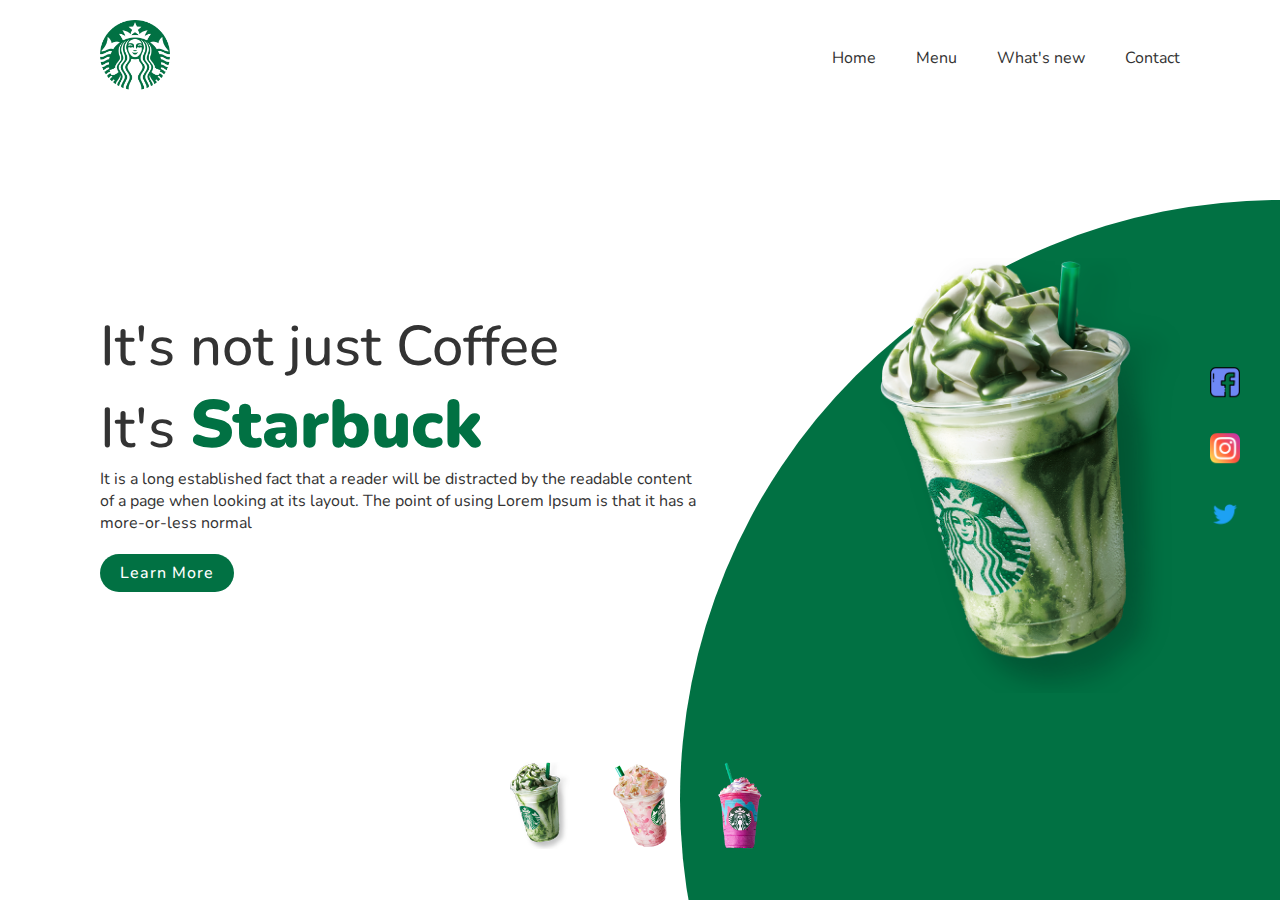
<file: index.html>
<!DOCTYPE html>
<html lang="en">
<head>
  <meta charset="UTF-8">
  <meta name="viewport" content="width=device-width, initial-scale=1.0">
  <title>Starbuck</title>
  <link rel="stylesheet" href="starbuck.css">
</head>
<body>
  <section>
    <div class="circle"></div>
    <header>
      <a href="https://www.starbucks.com/">
        <img class="logo" src="images/starbuck-logo.png">
      </a>

      <ul>
        <li><a href="#">Home</a></li>
        <li><a href="#">Menu</a></li>
        <li><a href="#">What's new</a></li>
        <li><a href="#">Contact</a></li>
      </ul>
    </header>
    <div class="content">
      <div class="textBox">
        <h2>It's not just Coffee<br>It's <span>Starbuck</span></h2>
        <p>
          It is a long established fact that a reader will be distracted 
          by the readable content of a page when looking at its layout. The 
          point of using Lorem Ipsum is that it has a more-or-less normal 
        </p>
        <a href="https://www.starbucks.com/">Learn More</a>
      </div>
      <div class="imgBox">
        <img class="matcha" src="images/77325-frappuccino-drink-chocolate-starbucks-matcha-white.png">
      </div>
    </div>
    <ul class="thumb">
      <li><img src="images/thumb1.png"></li>
      <li><img src="images/thumb2.png"></li>
      <li><img src="images/thumb3.png"></li>
    </ul>
    <ul class="sci">
      <li><a href="https://www.facebook.com/Starbucks/?locale=vi_VN"><img src="images/facebook.png"></a></li>
      <li><a href="https://www.instagram.com/starbucks/"><img src="images/instagram.png"></a></li>
      <li><a href="https://twitter.com/Starbucks?ref_src=twsrc%5Egoogle%7Ctwcamp%5Eserp%7Ctwgr%5Eauthor"><img src="images/twitter.png"></a></li>
    </ul>
  </section>
</body>
</html>
</file>
<file: starbuck.css>
@import url('https://fonts.googleapis.com/css2?family=Josefin+Sans:ital,wght@0,100;0,200;0,300;0,400;0,500;0,600;0,700;1,100;1,200;1,300;1,400;1,500;1,600;1,700&family=Kablammo&family=Moirai+One&family=Montserrat:wght@100;300;700&family=Nunito:ital,wght@0,200;0,300;0,400;0,500;0,600;0,700;0,800;0,900;0,1000;1,200;1,300;1,400;1,500;1,600;1,700;1,800;1,900;1,1000&family=Poppins:ital,wght@0,100;0,200;0,300;0,400;0,500;0,600;0,700;0,800;0,900;1,100;1,200;1,300;1,400;1,500;1,600;1,700;1,800;1,900&family=Roboto+Mono:ital,wght@0,100;0,200;0,300;0,400;0,500;0,600;0,700;1,100;1,200;1,300;1,400;1,500;1,600;1,700&family=Roboto:wght@400;500;700&family=Yuji+Hentaigana+Akebono&display=swap');

*{
  padding: 0;
  margin: 0;
  box-sizing: border-box;
  font-family: Nunito, Arial;
}

section{
  position: relative;
  width: 100%;
  min-height: 100vh;
  padding: 100px;
  display: flex;
  justify-content: space-between;
  align-items: center;
  background-color: #fff;
}

header .logo{
  position: relative;
  max-width: 80px;
}

header img{
  height: 70px;
  width: 70px;
  object-fit: contain;
}

header{
  position: absolute;
  top: 0;
  left: 0;
  width: 100%;
  padding: 20px 100px;
  display: flex;
  justify-content: space-between;
  align-items: center;
}

header ul{
  position: relative;
  display: flex;
}

header ul li{
  list-style: none;
}

header ul li a{
  display: inline-block;
  color: #333;
  font-weight: 400;
  margin-left: 40px;
  text-decoration: none;
  transition: 0.15s;
}

header ul li a:hover{
  color: #017143;
}

.content{
  position: relative;
  width: 100%;
  display: flex;
  justify-content: space-between;
  align-items: center;
}

.content .textBox{
  position: relative;
  max-width: 600px;
}

.content .textBox h2{
  color: #333;
  font-size: 3.5em;
  line-height: 1.4em;
  font-weight: 500;
}

.content .textBox h2 span{
  color: #017143;
  font-size: 1.2em;
  font-weight: 900;
}

.content .textBox  p{
  color: #333; 
}

.content .textBox a{
  display: inline-block;
  margin-top: 20px;
  padding: 8px 20px;
  background: #017143;
  color: #fff;
  border-radius: 40px;
  font-weight: 500;
  letter-spacing: 1px;
  text-decoration: none;
}

.content .imgBox{
  width: 600px;
  display: flex;
  justify-content: flex-end;
  padding-right: -50px;
  margin-top: 50px;
}

.content .imgBox img{
  max-width: 300px;
}

.thumb{
  position: absolute;
  left: 50%;
  bottom: 5%;
  transform: translateX(-50%);
  display: flex;
}

.thumb li{
  list-style: none;
  display: inline-block;
  margin: 0 20px;
  cursor: pointer;
  transition: 0.5s;
}

.thumb li:hover{
  transform: translateY(-15px);
}

.thumb li img{
  max-width: 60px;
}

.sci{
  position: absolute;
  top: 50%;
  right: 30px;
  transform: translateY(-50%);
  display: flex;
  justify-content: center;
  align-items: center;
  flex-direction: column;
}

.sci img{
  width: 50px;
  height: 50px;
}

.sci li {
  list-style: none;
}

.sci li a{
  display: inline-block;
  margin: 5px 0;
  transform: scale(0.6);
}

.sci li a img:hover{
  transform: translateX(-15px);
}

.sci li a img{
  transition: 0.15s;
}

.circle{
  position: absolute;
  top: 0;
  left: 0;
  width: 100%;
  height: 100%;
  background: #017143;
  clip-path: circle(600px at right 800px);
}
</file>
